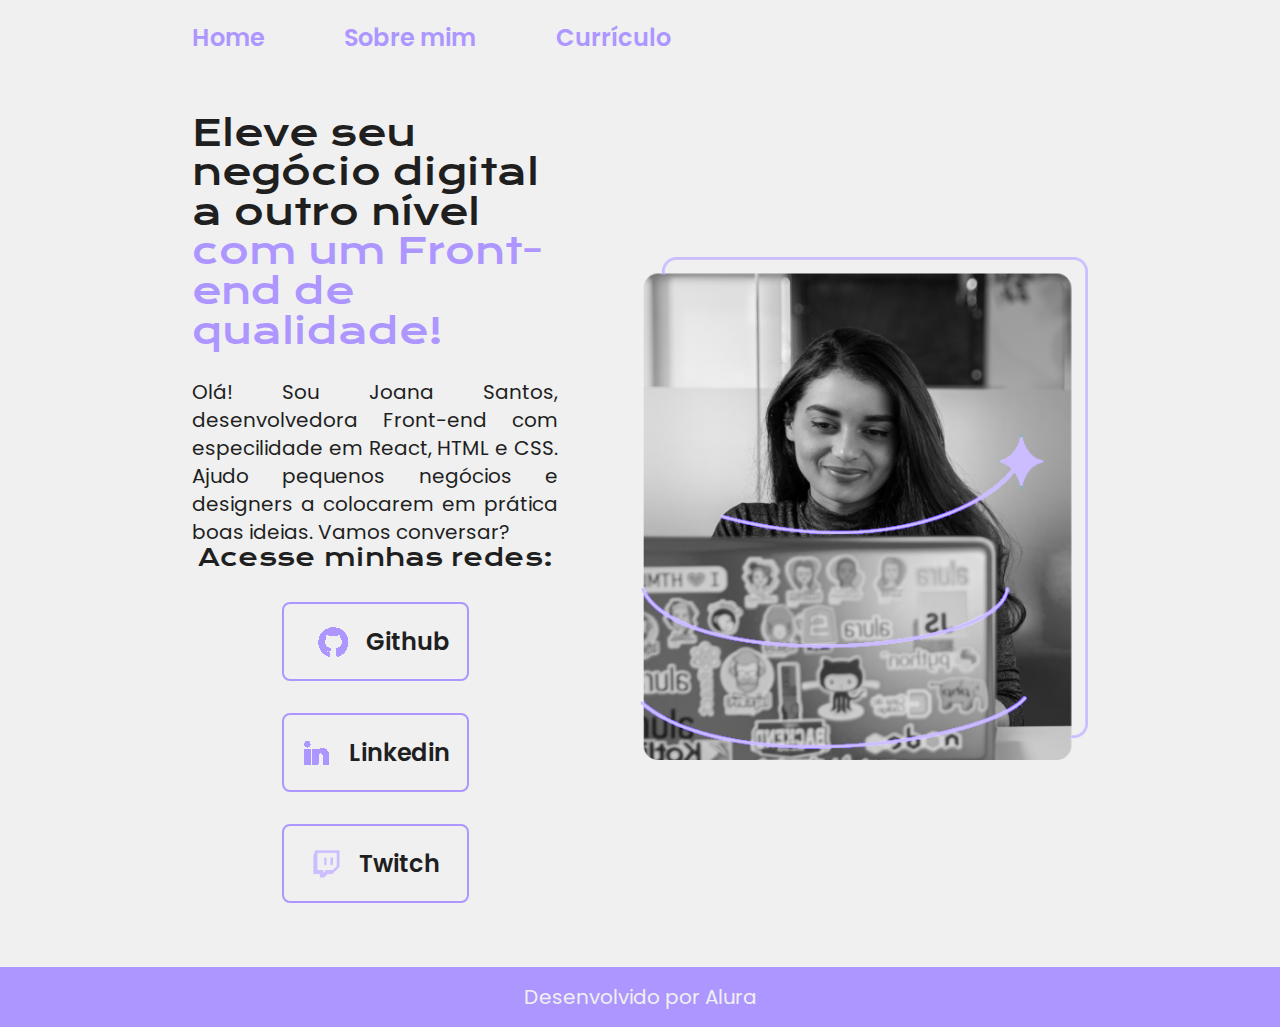
<file: index.html>
<!DOCTYPE html>
<html>

<head>
    <meta lang="pt-br">
    <meta charset="UTF-8">
    <meta http-equiv="X-UA-Compatible" content="IE=edge">
    <meta name="viewport" content="width=device-width, initial-scale=1.0">
    <link rel="stylesheet" href="./estilos/reset.css">
    <link rel="stylesheet" href="./estilos/vars.css">
    <link rel="stylesheet" href="./estilos/estilo.css">
    <title>Home</title>
</head>

<body>
    <header class="cabecalho">
        <nav class="cabecalho__menu">
            <a class="cabecalho__menu__links" href="./index.html">Home</a>
            <a class="cabecalho__menu__links" href="./about.html">Sobre mim</a>
            <a class="cabecalho__menu__links" href="./curriculo.html">Currículo</a>
        </nav>
    </header>
    
    <main class="apresentacao">
        <section class="apresentacao__conteudo">
            <h1 class="apresentacao__conteudo__titulo">Eleve seu negócio digital a outro nível <strong
                    class="titulo-destaque">com um Front-end de qualidade!</strong></h1>
            <p class="apresentacao__conteudo__texto">Olá! Sou Joana Santos, desenvolvedora Front-end com especilidade em
                React, HTML e CSS. Ajudo pequenos negócios e designers a colocarem em prática boas ideias. Vamos
                conversar?</p>
            <div class="apresentacao__links">
                <h2 class="apresentacao__links_subtitulo">Acesse minhas redes:</h2>
                <a class="apresentacao__links__navegacao" href="https://github.com/alura-cursos"><img>
                    <img src="/assets/github.png" alt="Logo Github">
                    Github
                </a>
                <a class="apresentacao__links__navegacao"
                    href="https://www.google.com/aclk?sa=l&ai=DChcSEwi8w_rw0eeDAxUuX0gAHWOqAfoYABABGgJjZQ&ase=2&gclid=Cj0KCQiAtaOtBhCwARIsAN_x-3IT6RzO2BgwJgqMTSi3G1ncQxv5keQwL34wBJwgB2WAdXAyCz1n7N8aAlJSEALw_wcB&sig=AOD64_0X2Gmdz0mS27mKrV9mOEJF9SnISA&q&nis=4&adurl&ved=2ahUKEwiz_PPw0eeDAxXNqZUCHTSRDSEQ0Qx6BAgIEAE">
                    <img src="/assets/linkedin.png" alt="Logo Linkedin">
                    Linkedin
                </a>
                <a class="apresentacao__links__navegacao" href="https://www.twitch.tv/alura">
                    <img class="apresentacao_imagem" src="/assets/twitch.png" alt="Logo Twitch">
                    Twitch
                </a>
            </div>
        </section>
        <img class="apresentacao__imagem" src="/assets/Imagem.png" alt="Foto da Joana Santos programando">
    </main>

    <footer>
        <p class="rodape">Desenvolvido por Alura</p>
    </footer>
</body>
</html>
</file>
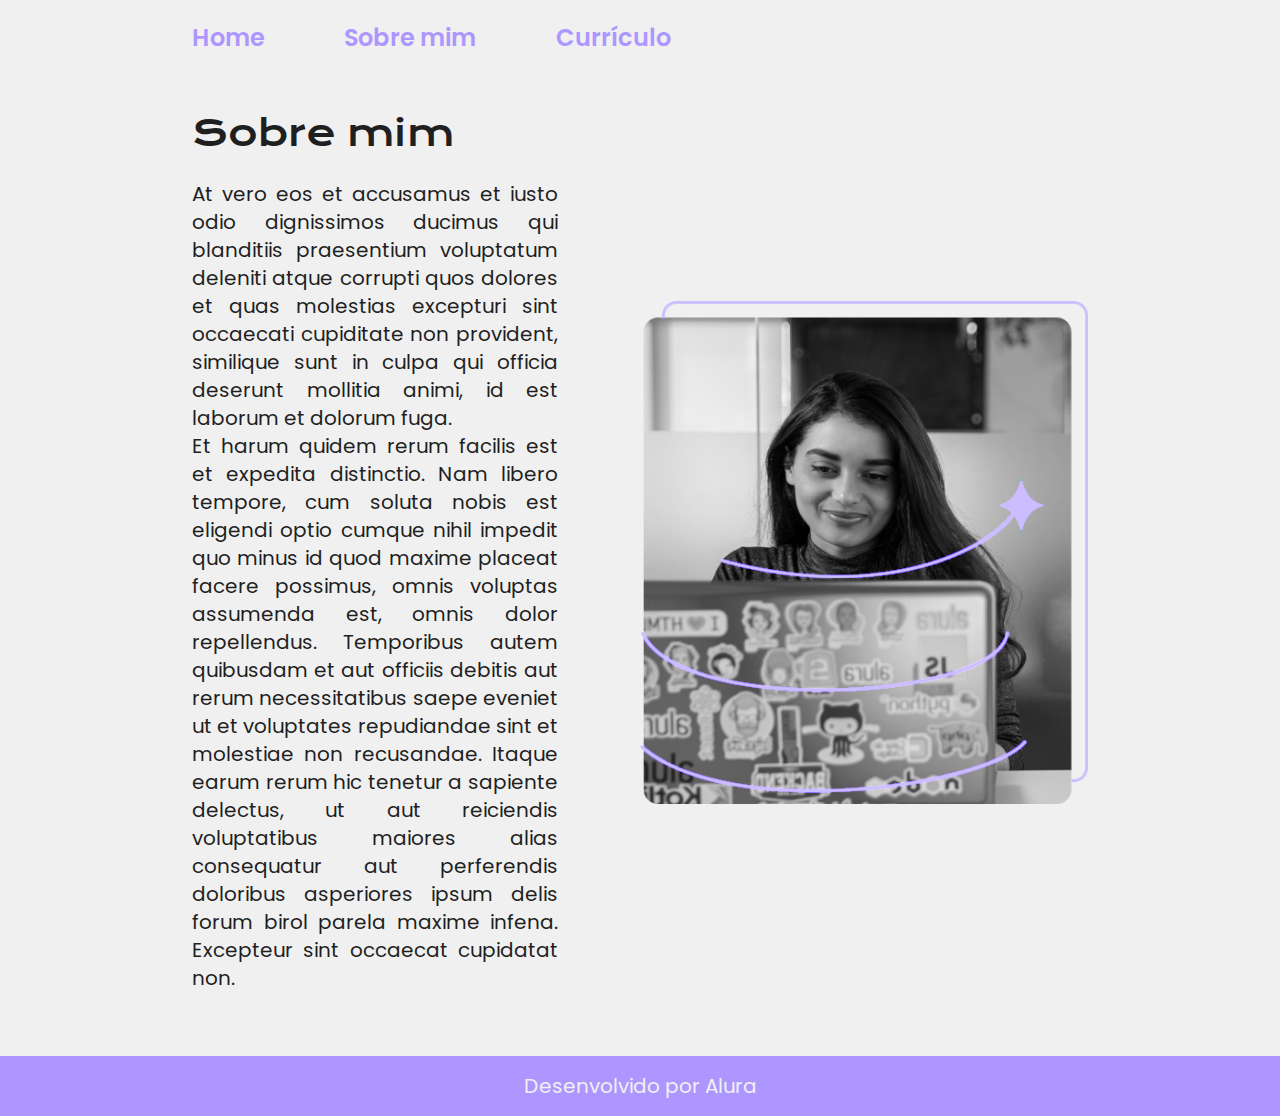
<file: about.html>
<!DOCTYPE html>
<html>

<head>
    <meta lang="pt-br">
    <meta charset="UTF-8">
    <meta http-equiv="X-UA-Compatible" content="IE=edge">
    <meta name="viewport" content="width=device-width, initial-scale=1.0">
    <link rel="stylesheet" href="./estilos/reset.css">
    <link rel="stylesheet" href="./estilos/vars.css">
    <link rel="stylesheet" href="./estilos/estilo.css">
    <title>Sobre mim</title>
</head>

<body>
    <header class="cabecalho">
        <nav class="cabecalho__menu">
            <a class="cabecalho__menu__links" href="./index.html">Home</a>
            <a class="cabecalho__menu__links" href="./about.html">Sobre mim</a>
            <a class="cabecalho__menu__links" href="./curriculo.html">Currículo</a>
        </nav>
    </header>

    <main class="apresentacao">
        <section class="apresentacao__conteudo">
            <h1 class="apresentacao__conteudo__titulo">Sobre mim</h1>
            <p class="apresentacao__conteudo__texto">At vero eos et accusamus et iusto odio dignissimos ducimus qui
                blanditiis praesentium voluptatum deleniti atque corrupti quos dolores et quas molestias excepturi sint
                occaecati cupiditate non provident, similique sunt in culpa qui officia deserunt mollitia animi, id est
                laborum et dolorum fuga.<br />
            </p>
            <p class="apresentacao__conteudo__texto">
                Et harum quidem rerum facilis est et expedita distinctio. Nam libero tempore, cum soluta nobis est
                eligendi optio cumque nihil impedit quo minus id quod maxime placeat facere possimus, omnis voluptas
                assumenda est, omnis dolor repellendus. Temporibus autem quibusdam et aut officiis debitis aut rerum
                necessitatibus saepe eveniet ut et voluptates repudiandae sint et molestiae non recusandae.
                Itaque earum rerum hic tenetur a sapiente delectus, ut aut reiciendis voluptatibus maiores alias
                consequatur
                aut perferendis doloribus asperiores ipsum delis forum birol parela maxime infena. Excepteur sint
                occaecat cupidatat non.
            </p>
        </section>
        <img class="apresentacao__imagem" src="/assets/Imagem.png" alt="Foto da Joana Santos programando">
    </main>

    <footer>
        <p class="rodape">Desenvolvido por Alura</p>
    </footer>
</body>

</html>
</file>
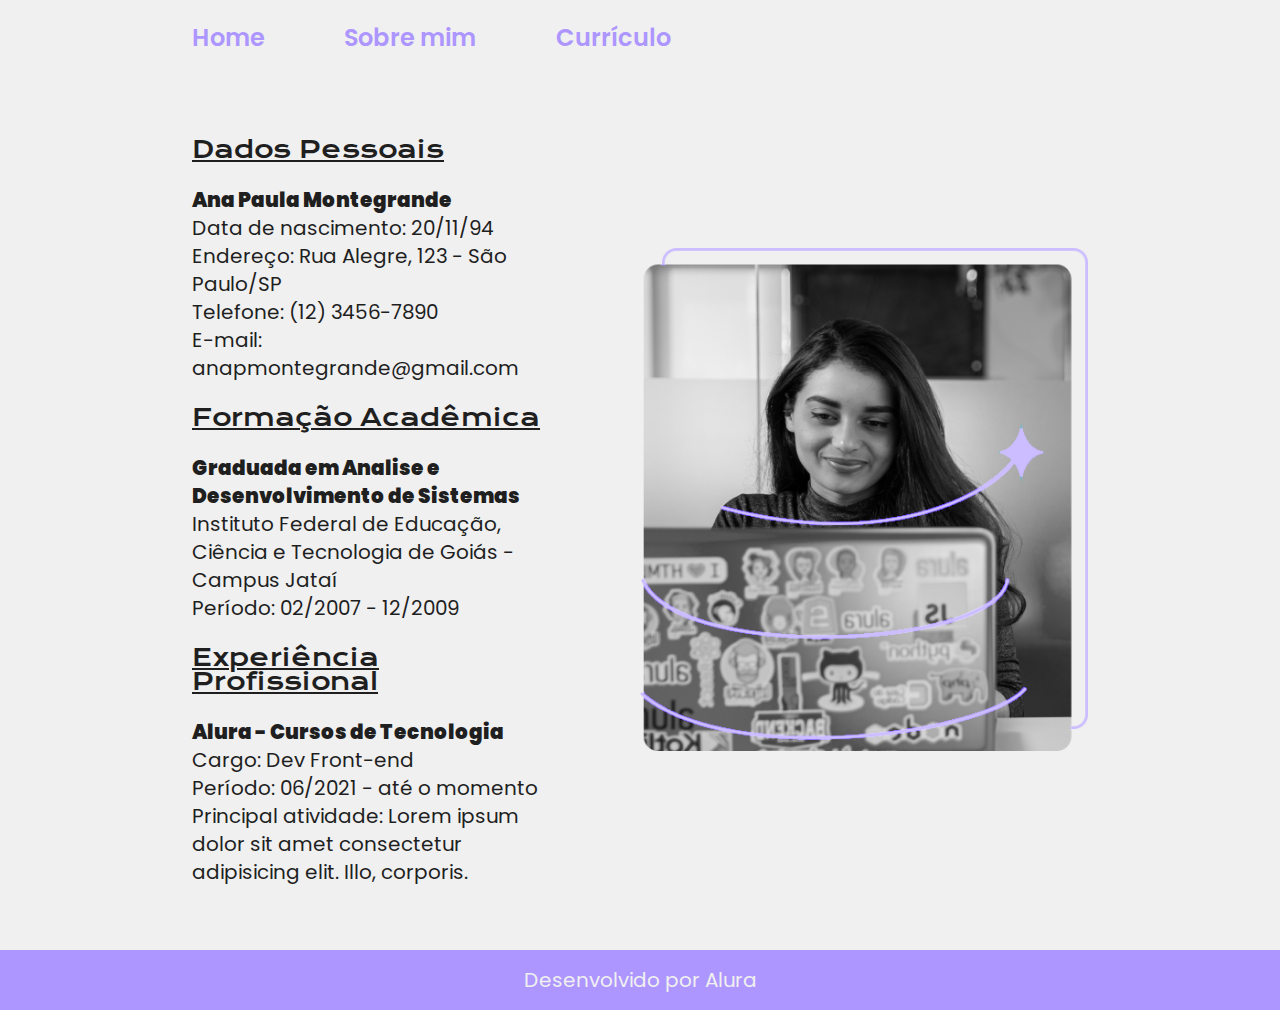
<file: curriculo.html>
<!DOCTYPE html>
<html>

<head>
    <meta lang="pt-br">
    <meta charset="UTF-8">
    <meta http-equiv="X-UA-Compatible" content="IE=edge">
    <meta name="viewport" content="width=device-width, initial-scale=1.0">
    <link rel="stylesheet" href="./estilos/reset.css">
    <link rel="stylesheet" href="./estilos/vars.css">
    <link rel="stylesheet" href="./estilos/estilo.css">
    <title>Currículo</title>
</head>

<body>
    <header class="cabecalho">
        <nav class="cabecalho__menu">
            <a class="cabecalho__menu__links" href="./index.html">Home</a>
            <a class="cabecalho__menu__links" href="./about.html">Sobre mim</a>
            <a class="cabecalho__menu__links" href="./curriculo.html">Currículo</a>
        </nav>
    </header>

    <main class="apresentacao">
        <section class="apresentacao__conteudo">        
            <h2 class="apresentacao__conteudo__titulo-extra">Dados Pessoais</h2>
            <ul class="apresentacao__conteudo__texto__curriculo">
                <li>
                    <strong class="texto__destaque">Ana Paula Montegrande</strong><br />
                </li>
                <li>
                    <p>Data de nascimento: 20/11/94</p>    
                </li>
                <li>
                    <p>Endereço: Rua Alegre, 123 - São Paulo/SP</p>    
                </li>
                <li>
                    <p>Telefone: (12) 3456-7890</p>    
                </li>
                <li>
                    <p>E-mail: anapmontegrande@gmail.com</p>    
                </li>
            </ul>

            <h1 class="apresentacao__conteudo__titulo-extra">Formação Acadêmica</h1>
            <ul class="apresentacao__conteudo__texto__curriculo">
                <li>
                    <strong class="texto__destaque">Graduada em Analise e Desenvolvimento de Sistemas</strong><br />
                </li>
                <li>
                    <p>Instituto Federal de Educação, Ciência e Tecnologia de Goiás - Campus Jataí</p>    
                </li>
                <li>
                    <p>Período: 02/2007 - 12/2009</p>    
                </li>
            </ul>

            <h1 class="apresentacao__conteudo__titulo-extra">Experiência Profissional</h1>
            <ul class="apresentacao__conteudo__texto__curriculo">
                <li>
                    <strong class="texto__destaque">Alura - Cursos de Tecnologia</strong><br />
                </li>
                <li>
                    <p>Cargo: Dev Front-end</p>    
                </li>
                <li>
                    <p>Período: 06/2021 - até o momento</p>    
                </li>
                <li>
                    <p>Principal atividade: Lorem ipsum dolor sit amet consectetur adipisicing elit. Illo, corporis.</p>    
                </li>
            </ul>
        </section>
        <img class="apresentacao__imagem" src="/assets/Imagem.png" alt="Foto da Joana Santos programando">
    </main>
    
    <footer>
        <p class="rodape">Desenvolvido por Alura</p>
    </footer>
</body>
</html>
</file>
<file: estilos/vars.css>
@import url('https://fonts.googleapis.com/css2?family=Krona+One&display=swap');
@import url('https://fonts.googleapis.com/css2?family=Poppins:wght@200&display=swap');

:root {
    --cor-primaria: #f0f0f0;
    --cor-secundaria: #1f1f1f;
    --cor-terciaria: #ad96ff;
    --cor-hover: #ede8ff;

    --fonte-primaria: 'Krona One', sans-serif;
    --fonte-secundaria: 'Poppins', sans-serif;
    /*--fonte-secundaria: 'Montserrat', sans-serif;*/
}

@media (max-width: 1200px) {
    .cabecalho__menu {
        justify-content: center;
    }

    .cabecalho {
        padding: 10%;
    }

    .apresentacao {
        flex-direction: column-reverse;
        padding: 5%;
    }

    .apresentacao__conteudo {
        width: auto;
    }
}
</file>
<file: estilos/estilo.css>
body {
    box-sizing: border-box;
    background-color: var(--cor-primaria);
    color: var(--cor-secundaria);
    font-family: var(--fonte-primaria);
}

.cabecalho {
    padding: 2% 0 0 15%;
}

.cabecalho__menu {
    display: flex;
    gap: 5em;
}

.cabecalho__menu__links { 
    color: var(--cor-terciaria);
    text-align: center;
    font-family: var(--fonte-secundaria);
    font-size: 1.5em;
    font-weight: 600;
    text-decoration: none;
}

.apresentacao {
    padding: 5% 15%;
    display: flex;
    align-items: center;
    justify-content: space-between;
    gap: 82px;
}

.apresentacao__conteudo {
    width: 50%;
    display: flex;
    flex-direction: column;
}

.apresentacao__conteudo__titulo {
    font-family: var(--fonte-primaria);
    font-size: 2.25em;   
    line-height: 1.1;
    margin-bottom: 0.75em;
}  

.apresentacao__conteudo__titulo-extra {
    font-size: 1.5em;
    text-decoration: underline;
    margin: 1em 0;
}

.titulo-destaque {
    color: var(--cor-terciaria);
} 

.apresentacao__conteudo__texto {
    font-family: var(--fonte-secundaria);
    font-size: 1.25em;     
    text-align: justify;
    line-height: 1.4;
}

.apresentacao__conteudo__texto__curriculo {
    font-family: var(--fonte-secundaria);
    font-size: 1.25em;     
    line-height: 1.4;
}

.apresentacao__links {
    display: flex;
    flex-direction: column;
    justify-content: space-between;
    align-items: center;
    gap: 32px;
}

.apresentacao__links_subtitulo {
    font-family: var(--fonte-primaria);
    font-weight: 400;
    font-size: 1.5em;
}

.apresentacao__links__navegacao {
    display: flex;
    justify-content: center;
    align-items: center;
    gap: 16px;
    border: 2px solid var(--cor-terciaria);
    width: 50%;
    text-align: center;
    border-radius: 8px;
    font-size: 1.5em;
    font-family: var(--fonte-secundaria);
    font-weight: 600;
    padding: 21.5px 0; 
    text-decoration: none;  
    color: var(--cor-secundaria);
}

.apresentacao__links__navegacao:hover {
    background-color: var(--cor-hover);
}

.apresentacao__imagem {
    width: 50%;
}

.rodape {
    color:var(--cor-primaria);
    background-color: var(--cor-terciaria);
    padding: 20px;
    text-align: center;
    font-family: var(--fonte-secundaria);
    font-size: 1.25em;
    font-weight: 400;

    /*position: fixed;
    bottom: 0;
    width: 100%;*/
}

.texto__destaque {
    font-weight: 1000;
    padding-bottom: 1em;
}

.cabecalho__menu__links:hover {
    color: var(--cor-secundaria);
}
</file>
